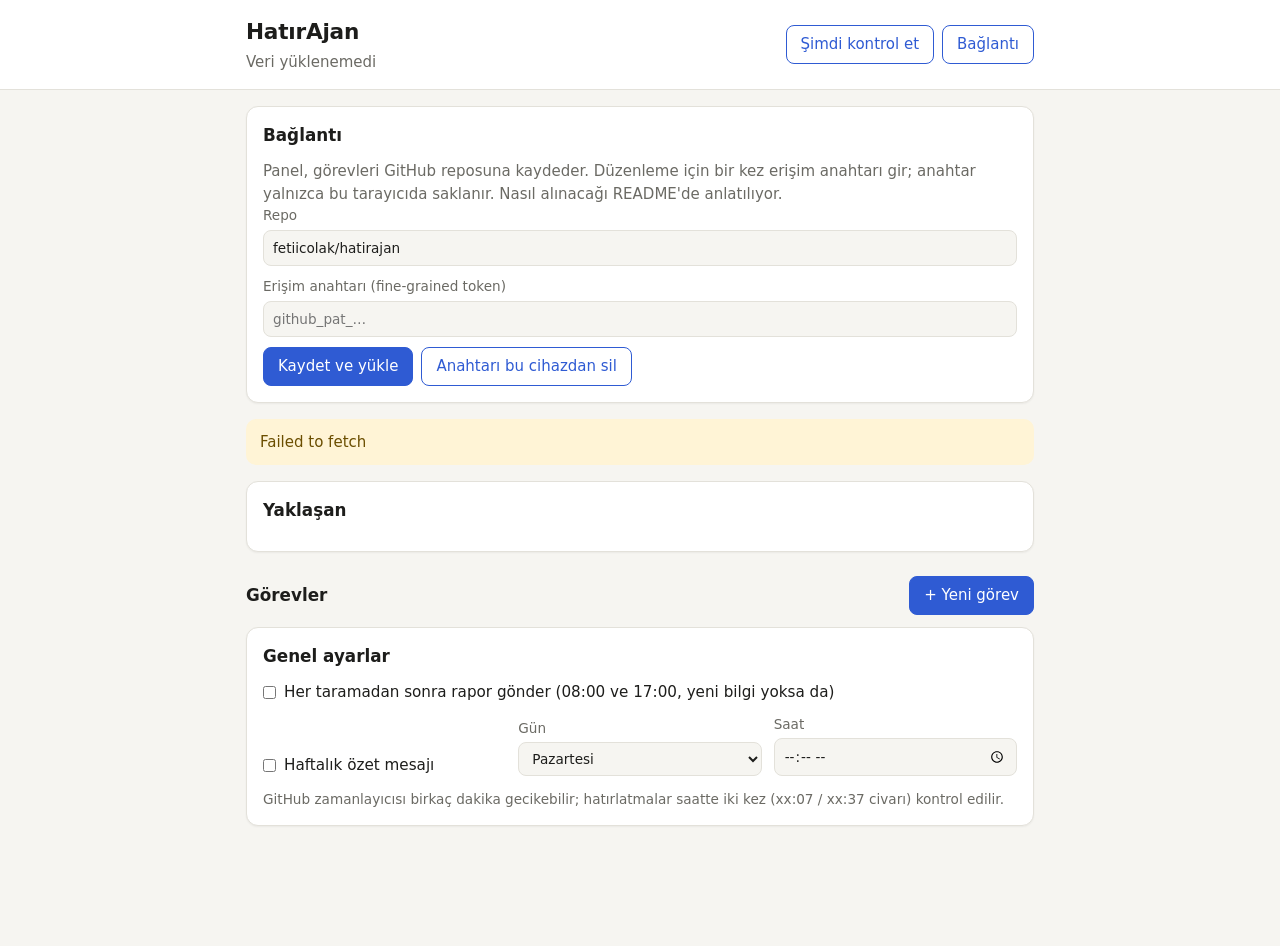
<file: docs/index.html>
<!doctype html>
<html lang="tr">
<head>
  <meta charset="utf-8">
  <meta name="viewport" content="width=device-width, initial-scale=1">
  <title>HatırAjan Paneli</title>
  <meta name="description" content="Duyuru ve başvuru tarihi takip görevlerini, hatırlatmaları yönet.">
  <link rel="icon" href="data:image/svg+xml,<svg xmlns='http://www.w3.org/2000/svg' viewBox='0 0 100 100'><text y='.9em' font-size='90'>⏰</text></svg>">
  <link rel="stylesheet" href="style.css">
</head>
<body>
  <header class="ust">
    <div class="ust-ic">
      <div>
        <h1>HatırAjan</h1>
        <p id="durum-satiri" class="soluk">Yükleniyor…</p>
      </div>
      <div class="ust-butonlar">
        <button id="btn-kontrol" class="ikincil" title="GitHub Actions'ta kontrolü hemen başlat">Şimdi kontrol et</button>
        <button id="btn-ayarlar" class="ikincil" aria-expanded="false">Bağlantı</button>
      </div>
    </div>
  </header>

  <main>
    <section id="ayarlar" class="kart" hidden>
      <h2>Bağlantı</h2>
      <p class="soluk">Panel, görevleri GitHub reposuna kaydeder. Düzenleme için bir kez erişim anahtarı gir;
        anahtar yalnızca bu tarayıcıda saklanır. Nasıl alınacağı README'de anlatılıyor.</p>
      <label>Repo <input id="inp-repo" placeholder="kullanici/hatirajan" autocomplete="off"></label>
      <label>Erişim anahtarı (fine-grained token)
        <input id="inp-token" type="password" placeholder="github_pat_…" autocomplete="off"></label>
      <div class="satir">
        <button id="btn-baglan">Kaydet ve yükle</button>
        <button id="btn-cikis" class="ikincil">Anahtarı bu cihazdan sil</button>
      </div>
    </section>

    <div id="uyari" class="uyari" hidden></div>

    <section class="kart">
      <h2>Yaklaşan</h2>
      <ul id="yaklasan" class="liste"></ul>
    </section>

    <div class="baslik-satiri">
      <h2>Görevler</h2>
      <button id="btn-yeni">+ Yeni görev</button>
    </div>
    <div id="gorevler"></div>

    <section class="kart">
      <h2>Genel ayarlar</h2>
      <label class="yatay"><input type="checkbox" data-rapor> Her taramadan sonra rapor gönder (08:00 ve 17:00, yeni bilgi yoksa da)</label>
      <div class="izgara">
        <label class="yatay"><input type="checkbox" data-ayar="aktif"> Haftalık özet mesajı</label>
        <label>Gün
          <select data-ayar="gun">
            <option value="0">Pazartesi</option><option value="1">Salı</option><option value="2">Çarşamba</option>
            <option value="3">Perşembe</option><option value="4">Cuma</option><option value="5">Cumartesi</option>
            <option value="6">Pazar</option>
          </select></label>
        <label>Saat <input type="time" data-ayar="saat"></label>
      </div>
      <p class="soluk kucuk">GitHub zamanlayıcısı birkaç dakika gecikebilir; hatırlatmalar saatte iki kez (xx:07 / xx:37 civarı) kontrol edilir.</p>
    </section>
  </main>

  <div id="kaydet-cubugu" class="kaydet-cubugu" hidden>
    <span>Kaydedilmemiş değişiklikler var</span>
    <div class="satir">
      <button id="btn-vazgec" class="ikincil">Vazgeç</button>
      <button id="btn-kaydet">Kaydet</button>
    </div>
  </div>

  <script src="app.js"></script>
</body>
</html>
</file>
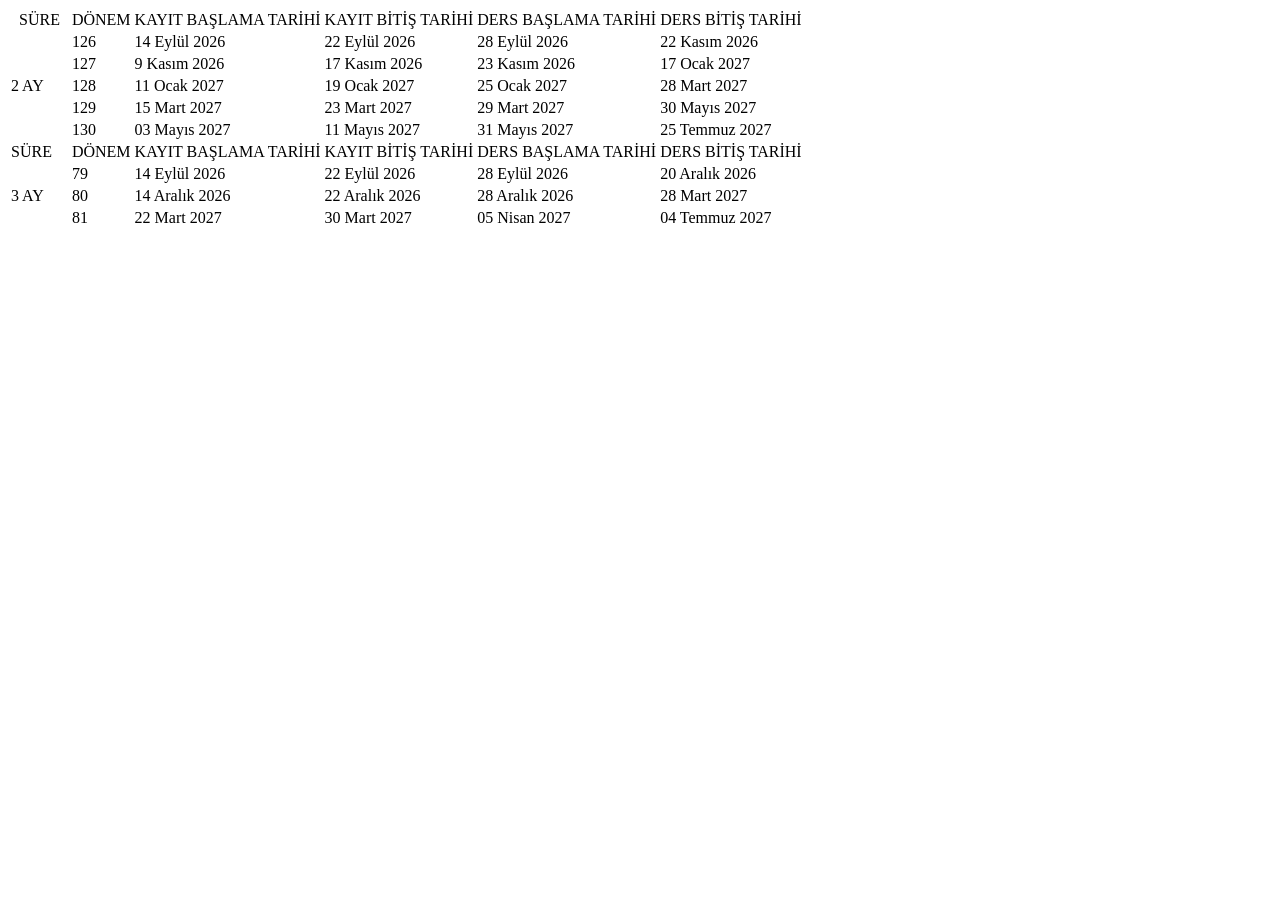
<file: tests/ornekler/beltek_takvim.html>
<!-- https://beltek.gazi.edu.tr/Content/Index/Kurs-Takvimi (2026-10-07), yalnızca tablolar -->
<html><body>
<table>
<tbody>
<tr>
<td>
 
SÜRE
 
</td>
<td>
DÖNEM
</td>
<td>
KAYIT BAŞLAMA TARİHİ
</td>
<td>
KAYIT 
BİTİŞ
TARİHİ
</td>
<td>
DERS 
BAŞLAMA
TARİHİ
</td>
<td>
DERS 
BİTİŞ
TARİHİ
</td>
</tr>
<tr>
<td rowspan="5">
2 AY
</td>
<td>
126
</td>
<td>
14 Eylül 2026
</td>
<td>
22 Eylül 2026
</td>
<td>
28 Eylül 2026
</td>
<td>
22 Kasım 2026
</td>
</tr>
<tr>
<td>
127
</td>
<td>
9 Kasım 2026
</td>
<td>
17 Kasım 2026
</td>
<td>
23 Kasım 2026
</td>
<td>
17 Ocak 2027
</td>
</tr>
<tr>
<td>
128
</td>
<td>
11 Ocak 2027
</td>
<td>
19 Ocak 2027
</td>
<td>
25 Ocak 2027
</td>
<td>
28 Mart 2027
</td>
</tr>
<tr>
<td>
129
</td>
<td>
15 Mart 2027
</td>
<td>
23 Mart 2027
</td>
<td>
29 Mart 2027
</td>
<td>
30 Mayıs 2027
</td>
</tr>
<tr>
<td>
130
</td>
<td>
03 Mayıs 2027
</td>
<td>
11 Mayıs 2027
</td>
<td>
31 Mayıs 2027
</td>
<td>
25 Temmuz 2027
</td>
</tr>
<tr>
<td>
SÜRE
</td>
<td>
DÖNEM
</td>
<td>
KAYIT BAŞLAMA TARİHİ
</td>
<td>
KAYIT 
BİTİŞ
TARİHİ
</td>
<td>
DERS 
BAŞLAMA
TARİHİ
</td>
<td>
DERS 
BİTİŞ
TARİHİ
</td>
</tr>
<tr>
<td rowspan="3">
3 AY
</td>
<td>
79
</td>
<td>
14 Eylül 2026
</td>
<td>
22 Eylül 2026
</td>
<td>
28 Eylül 2026
</td>
<td>
20 Aralık 2026
</td>
</tr>
<tr>
<td>
80
</td>
<td>
14 Aralık 2026
</td>
<td>
22 Aralık 2026
</td>
<td>
28 Aralık 2026
</td>
<td>
28 Mart 2027
</td>
</tr>
<tr>
<td>
81
</td>
<td>
22 Mart 2027
</td>
<td>
30 Mart 2027
</td>
<td>
05 Nisan 2027
</td>
<td>
04 Temmuz 2027
</td>
</tr>
</tbody>
</table>
</body></html>
</file>
<file: docs/style.css>
:root {
  --zemin: #f6f5f1;
  --kart: #ffffff;
  --yazi: #1d1d1b;
  --soluk: #6b6a64;
  --cizgi: #e3e1da;
  --vurgu: #2f5bd3;
  --vurgu-yazi: #ffffff;
  --uyari-zemin: #fff4d6;
  --uyari-yazi: #6b4e00;
  --tehlike: #b3261e;
  --basari: #1e7a46;
  --golge: 0 1px 2px rgba(0, 0, 0, .05);
}
@media (prefers-color-scheme: dark) {
  :root:not([data-theme="light"]) {
    --zemin: #151513;
    --kart: #1f1f1c;
    --yazi: #ecebe6;
    --soluk: #a09f98;
    --cizgi: #34342f;
    --vurgu: #7a9cff;
    --vurgu-yazi: #0f1530;
    --uyari-zemin: #3a3016;
    --uyari-yazi: #f3d88c;
    --tehlike: #ff8a80;
    --basari: #7fd6a2;
    --golge: none;
  }
}

* { box-sizing: border-box; }
[hidden] { display: none !important; }
body {
  margin: 0;
  background: var(--zemin);
  color: var(--yazi);
  font: 15px/1.5 system-ui, -apple-system, "Segoe UI", Roboto, sans-serif;
  padding-bottom: 88px;
}
h1 { font-size: 1.35rem; margin: 0; letter-spacing: -.01em; }
h2 { font-size: 1.05rem; margin: 0 0 .75rem; }
h3 { font-size: .8rem; margin: 1.25rem 0 .5rem; text-transform: uppercase; letter-spacing: .06em; color: var(--soluk); }
a { color: var(--vurgu); }
.soluk { color: var(--soluk); margin: .15rem 0 0; }
.kucuk { font-size: .85rem; }

.ust { background: var(--kart); border-bottom: 1px solid var(--cizgi); }
.ust-ic, main { max-width: 820px; margin: 0 auto; padding: 16px; }
.ust-ic { display: flex; justify-content: space-between; align-items: center; gap: 12px; flex-wrap: wrap; }
.ust-butonlar, .satir { display: flex; gap: 8px; flex-wrap: wrap; align-items: center; }

.kart {
  background: var(--kart);
  border: 1px solid var(--cizgi);
  border-radius: 12px;
  padding: 16px;
  margin-bottom: 16px;
  box-shadow: var(--golge);
}
.baslik-satiri { display: flex; justify-content: space-between; align-items: center; margin: 24px 0 12px; }
.baslik-satiri h2 { margin: 0; }

button {
  font: inherit;
  border: 1px solid var(--vurgu);
  background: var(--vurgu);
  color: var(--vurgu-yazi);
  border-radius: 8px;
  padding: 7px 14px;
  cursor: pointer;
}
button.ikincil { background: transparent; color: var(--vurgu); }
button.metin { border: 0; background: none; color: var(--vurgu); padding: 4px 0; }
button.sil { border: 0; background: none; color: var(--soluk); padding: 4px 8px; font-size: 1.1rem; line-height: 1; }
button.sil:hover { color: var(--tehlike); }
button.tehlike { background: transparent; color: var(--tehlike); border-color: var(--tehlike); }
button:disabled { opacity: .5; cursor: not-allowed; }

label { display: block; font-size: .85rem; color: var(--soluk); margin-bottom: 10px; }
label.yatay { display: flex; align-items: center; gap: 8px; color: var(--yazi); font-size: .95rem; }
input, select, textarea {
  font: inherit;
  color: var(--yazi);
  background: var(--zemin);
  border: 1px solid var(--cizgi);
  border-radius: 8px;
  padding: 7px 9px;
  width: 100%;
  margin-top: 4px;
}
input[type="checkbox"] { width: auto; margin: 0; accent-color: var(--vurgu); }
textarea { min-height: 84px; resize: vertical; font-size: .88rem; }
.izgara { display: grid; grid-template-columns: repeat(auto-fit, minmax(160px, 1fr)); gap: 0 12px; align-items: end; }

.uyari { background: var(--uyari-zemin); color: var(--uyari-yazi); border-radius: 10px; padding: 12px 14px; margin-bottom: 16px; }

.liste { list-style: none; margin: 0; padding: 0; }
.liste li { display: flex; justify-content: space-between; gap: 12px; padding: 8px 0; border-top: 1px solid var(--cizgi); }
.liste li:first-child { border-top: 0; }
.liste .sag { color: var(--soluk); white-space: nowrap; font-variant-numeric: tabular-nums; }
.liste .gecersiz { text-decoration: line-through; opacity: .6; }
.bos { color: var(--soluk); font-style: italic; }

details.gorev { background: var(--kart); border: 1px solid var(--cizgi); border-radius: 12px; margin-bottom: 12px; box-shadow: var(--golge); }
details.gorev > summary { list-style: none; cursor: pointer; padding: 14px 16px; display: flex; justify-content: space-between; align-items: center; gap: 12px; }
details.gorev > summary::-webkit-details-marker { display: none; }
details.gorev > summary::after { content: "›"; color: var(--soluk); font-size: 1.3rem; transition: transform .15s; }
details.gorev[open] > summary::after { transform: rotate(90deg); }
.gorev-ad { font-weight: 600; }
.rozet { font-size: .78rem; color: var(--soluk); }
.rozet.pasif { color: var(--tehlike); }
.gorev-govde { padding: 0 16px 16px; border-top: 1px solid var(--cizgi); }

.kural { display: grid; grid-template-columns: 1.6fr 1fr 1fr auto; gap: 8px; align-items: center; margin-bottom: 8px; }
.kural input, .kural select { margin: 0; }
.kural.ozel { grid-template-columns: 1.1fr .8fr 2fr auto; }
.kural .gun { display: flex; align-items: center; gap: 6px; margin: 0; white-space: nowrap; }
.kural .gun input { width: 64px; flex: none; }
.kural-baslik { font-size: .75rem; color: var(--soluk); margin-bottom: 4px; }
@media (max-width: 520px) {
  .kural { grid-template-columns: 1fr 1fr auto; padding-bottom: 10px; border-bottom: 1px solid var(--cizgi); margin-bottom: 10px; }
  .kural > :first-child { grid-column: 1 / -1; }
  .kural.ozel { grid-template-columns: 1fr 1fr auto; }
  .kural.ozel > :nth-child(3) { grid-column: 1 / 3; }
  .kural-baslik { display: none; }
}

.kaydet-cubugu {
  position: fixed; left: 0; right: 0; bottom: 0;
  display: flex; justify-content: center; align-items: center; gap: 16px; flex-wrap: wrap;
  padding: 12px 16px;
  background: var(--kart);
  border-top: 1px solid var(--cizgi);
  box-shadow: 0 -4px 16px rgba(0, 0, 0, .08);
}
.bildirim { position: fixed; top: 16px; left: 50%; transform: translateX(-50%); background: var(--yazi); color: var(--zemin); padding: 10px 16px; border-radius: 8px; z-index: 9; max-width: calc(100% - 32px); }
</file>
